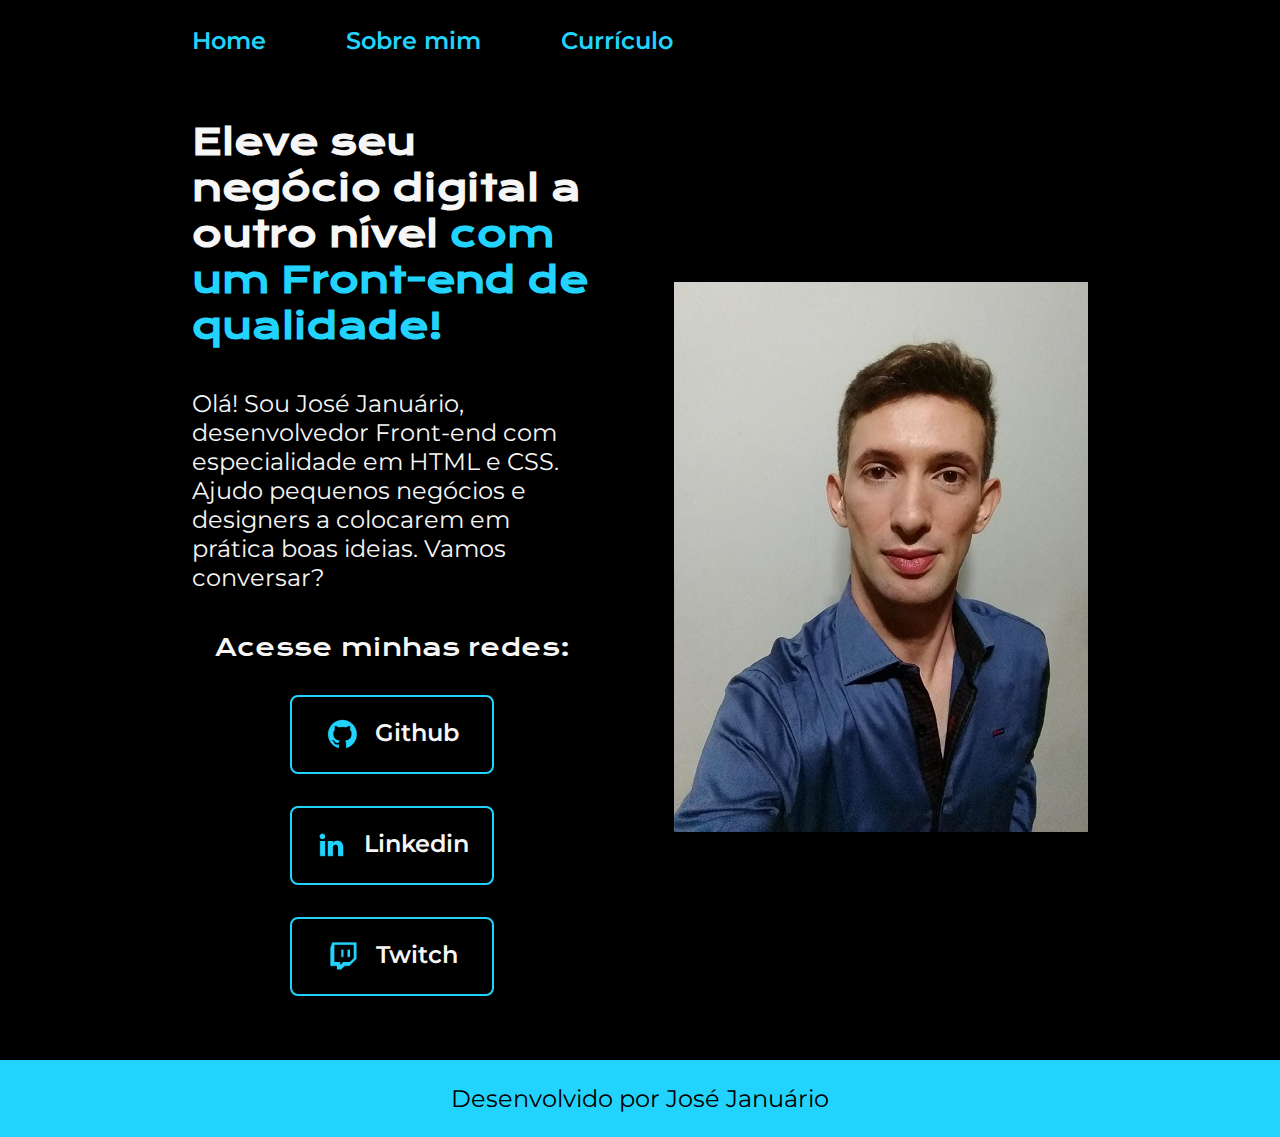
<file: index.html>
<!DOCTYPE html>
<html lang="pt-br">
<head>
    <meta charset="UTF-8">
    <meta http-equiv="X-UA-Compatible" content="IE=edge">
    <meta name="viewport" content="width=device-width, initial-scale=1.0">
    <title>Portifolio</title>
    <link rel="stylesheet" href="./styles/style.css">
</head>
<body>
    <header class="cabecalho">
        <nav class="cabecalho__menu">
            <a class="cabecalho__menu__link" href="Index.html">Home</a>
            <a class="cabecalho__menu__link" href="about.html">Sobre mim</a>
            <a class="cabecalho__menu__link" href="curriculo.html">Currículo</a>
        </nav>
    </header>
    <main class="apresentacao">
        <section class="apresentacao__conteudo">
            <h1 class="apresentacao__conteudo__titulo">Eleve seu negócio digital a outro nível <strong class="titulo-destaque"> com um Front-end de qualidade!</strong></h1>
            <p class="apresentacao__conteudo__texto">Olá! Sou José Januário, desenvolvedor Front-end com especialidade em HTML e CSS. Ajudo pequenos negócios e designers a colocarem em prática boas ideias. Vamos conversar?</p>
            <div class="apresentacao__links">
                <h2 class="apresentacao__links__subtitulo">Acesse minhas redes:</h2>
                <a class="apresentacao__links__navegacao" href="https://github.com/Jannuario">
                    <img src="./assets/github.png">
                    Github
                </a>
                <a class="apresentacao__links__navegacao" href="https://linkedin.com/in/Jannuario">
                    <img src="./assets/linkedin.png">
                    Linkedin
                </a>
                <a class="apresentacao__links__navegacao" href="https://twitch.com/Jannuario">
                    <img src="./assets/twitch.png">
                    Twitch
                </a>
            </div>
        </section>
        <img class="apresentacao__imagem" src="./assets/Eu 2.jpeg" alt="Foto de José Januário">
    </main>
    <footer class="rodape">
        Desenvolvido por José Januário
    </footer>
</body>
</html>
</file>
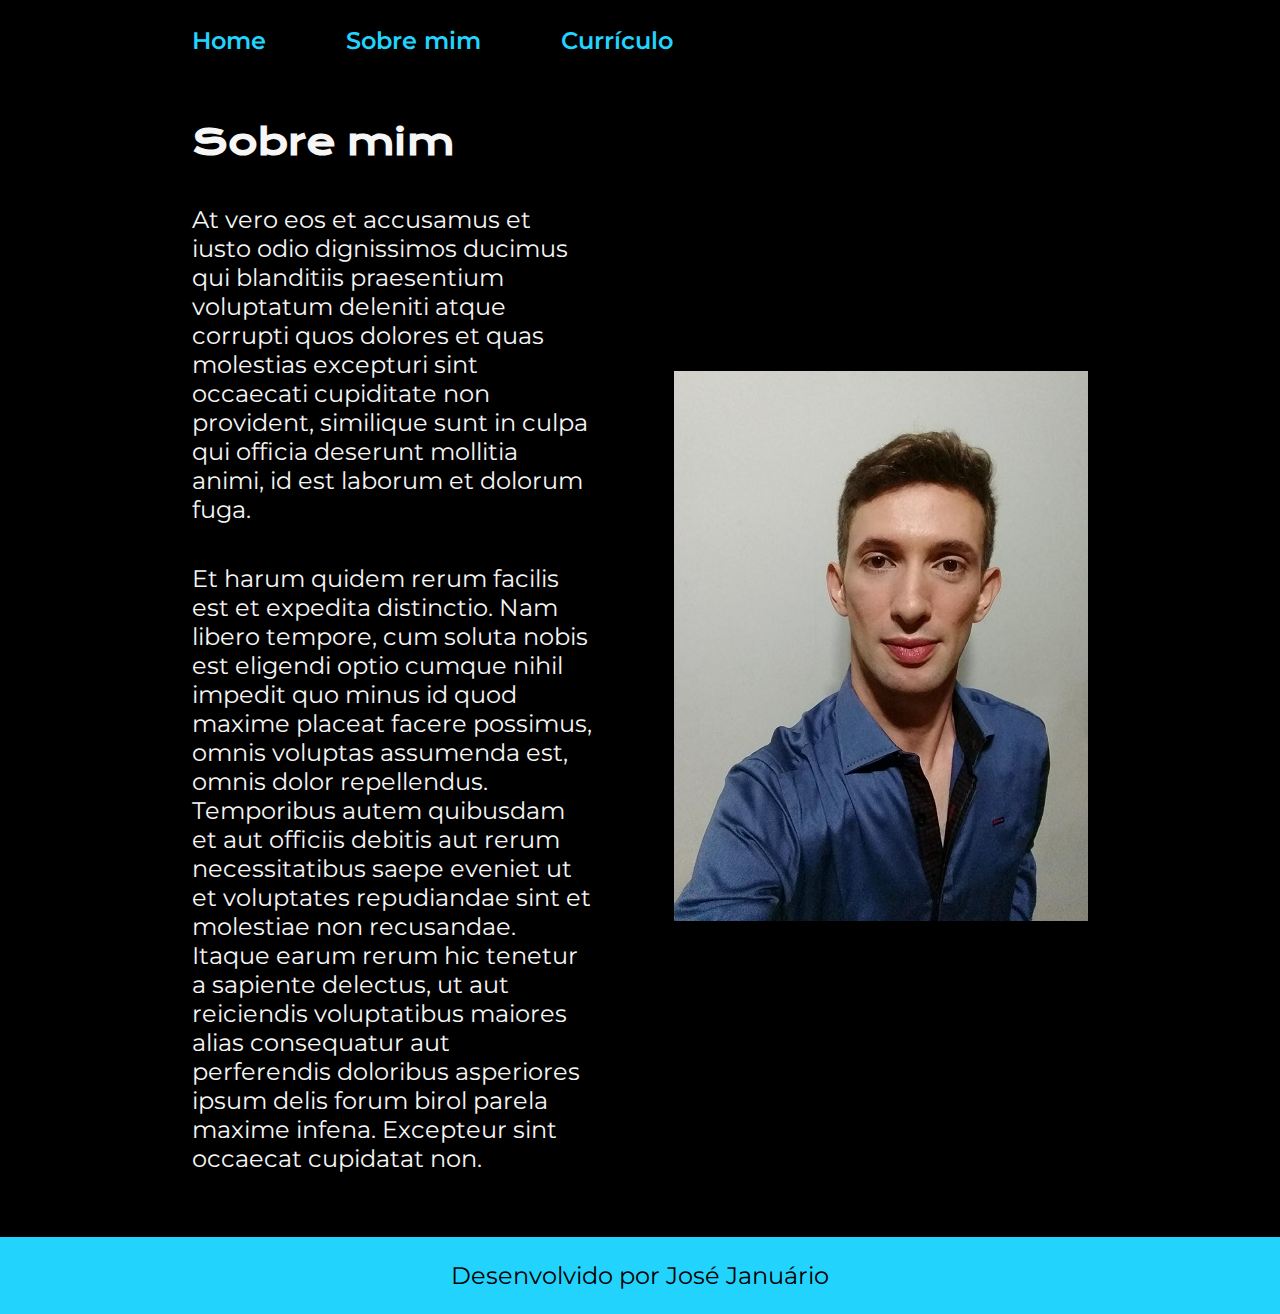
<file: about.html>
<!DOCTYPE html>
<html lang="pt-br">
<head>
    <meta charset="UTF-8">
    <meta http-equiv="X-UA-Compatible" content="IE=edge">
    <meta name="viewport" content="width=device-width, initial-scale=1.0">
    <title>Sobre mim</title>
    <link rel="stylesheet" href="./styles/style.css">
</head>
<body>
    <header class="cabecalho">
        <nav class="cabecalho__menu">
            <a class="cabecalho__menu__link" href="Index.html">Home</a>
            <a class="cabecalho__menu__link" href="about.html">Sobre mim</a>
            <a class="cabecalho__menu__link" href="curriculo.html">Currículo</a>
        </nav>
    </header>
    <main class="apresentacao">
        <section class="apresentacao__conteudo">
            <h1 class="apresentacao__conteudo__titulo">Sobre mim</h1>
            <p class="apresentacao__conteudo__texto">At vero eos et accusamus et iusto odio dignissimos ducimus qui blanditiis praesentium voluptatum deleniti atque corrupti quos dolores et quas molestias excepturi sint occaecati cupiditate non provident, similique sunt in culpa qui officia deserunt mollitia animi, id est laborum et dolorum fuga.
            </p>
            <p class="apresentacao__conteudo__texto"> Et harum quidem rerum facilis est et expedita distinctio. Nam libero tempore, cum soluta nobis est eligendi optio cumque nihil impedit quo minus id quod maxime placeat facere possimus, omnis voluptas assumenda est, omnis dolor repellendus. Temporibus autem quibusdam et aut officiis debitis aut rerum necessitatibus saepe eveniet ut et voluptates repudiandae sint et molestiae non recusandae. Itaque earum rerum hic tenetur a sapiente delectus, ut aut reiciendis voluptatibus maiores alias consequatur aut perferendis doloribus asperiores ipsum delis forum birol parela maxime infena. Excepteur sint occaecat cupidatat non.</p>
        </section>
        <img class="apresentacao__imagem" src="./assets/Eu 2.jpeg" alt="Imagem de José Januário">
    </main>
    <footer class="rodape">
        Desenvolvido por José Januário
    </footer>
</body>
</html>
</file>
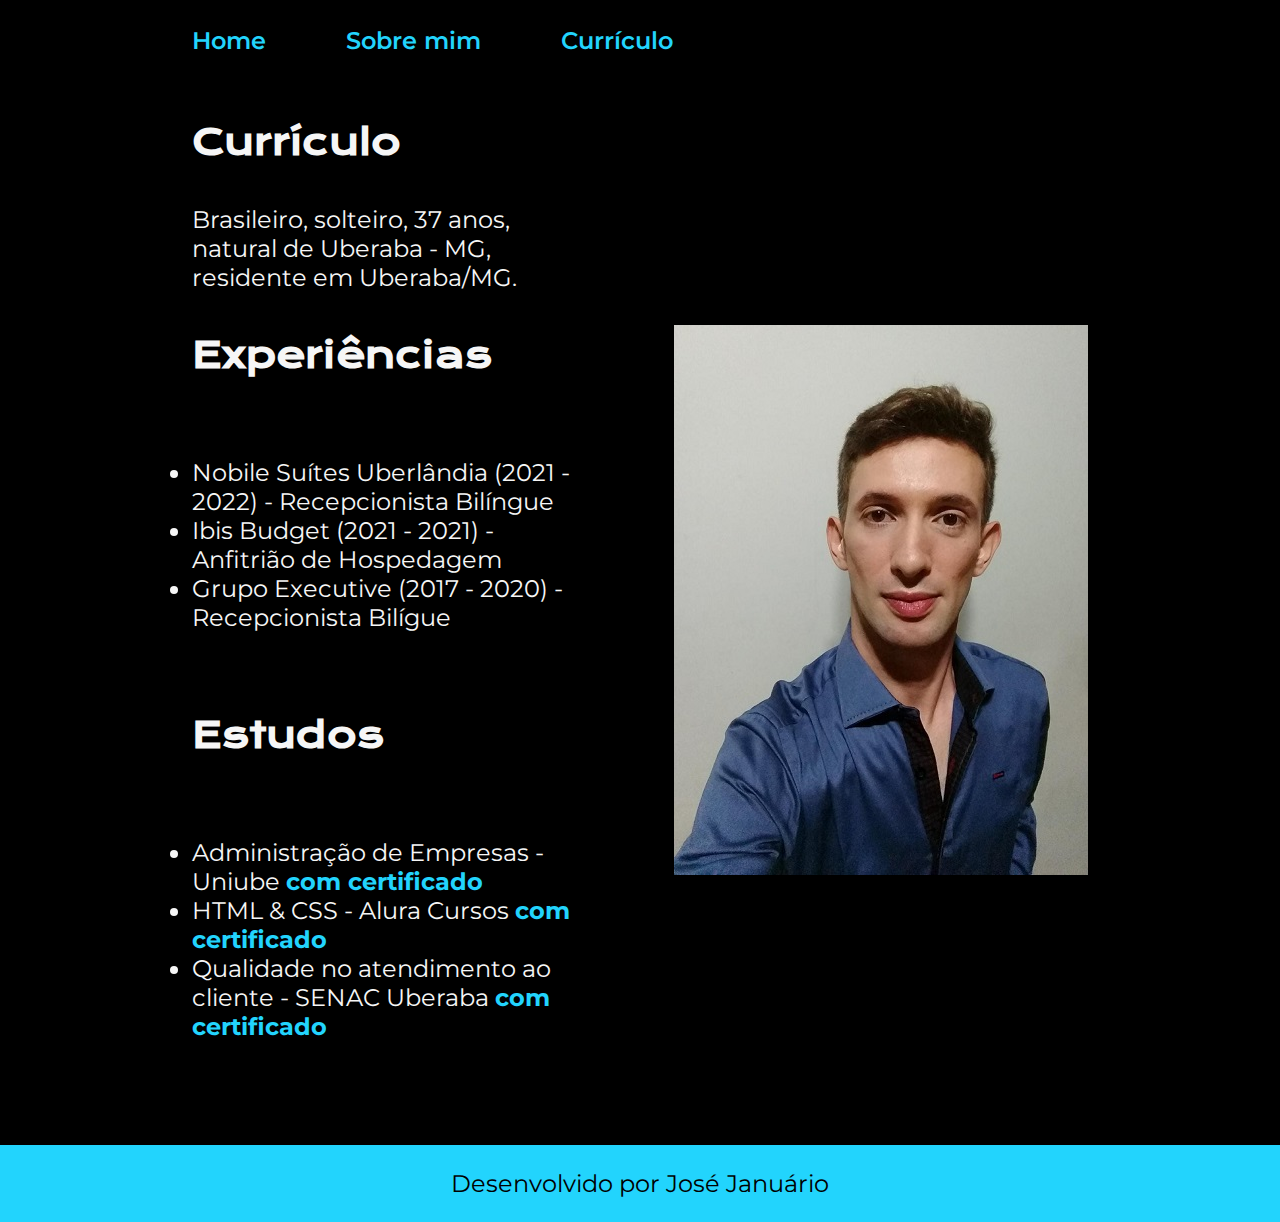
<file: curriculo.html>
<!DOCTYPE html>
<html lang="pt-br">
<head>
    <meta charset="UTF-8">
    <meta http-equiv="X-UA-Compatible" content="IE=edge">
    <meta name="viewport" content="width=device-width, initial-scale=1.0">
    <link rel="stylesheet" href="./styles/style.css">
    <title>Currículo</title>
</head>
<body>
    <header class="cabecalho">
        <nav class="cabecalho__menu">
            <a class="cabecalho__menu__link" href="Index.html">Home</a>
            <a class="cabecalho__menu__link" href="about.html">Sobre mim</a>
            <a class="cabecalho__menu__link" href="curriculo.html">Currículo</a>
        </nav>
    </header>
    <main class="apresentacao">
        <section class="apresentacao__conteudo">
            <h2 class="apresentacao__conteudo__titulo">Currículo</h2>
            <p class="apresentacao__conteudo__texto">Brasileiro, solteiro, 37 anos, natural de Uberaba - MG, 
                residente em Uberaba/MG.</p>
            <h2 class="apresentacao__conteudo__titulo">Experiências</h2>
            <p>
                <ul class="apresentacao__conteudo__texto">
                    <li>Nobile Suítes Uberlândia (2021 - 2022) - Recepcionista Bilíngue</li>
                    <li>Ibis Budget (2021 - 2021) - Anfitrião de Hospedagem</li>
                    <li>Grupo Executive (2017 - 2020) - Recepcionista Bilígue</li>
                </ul>
            </p>
            <h2 class="apresentacao__conteudo__titulo">Estudos</h2>
            <p>
                <ul class="apresentacao__conteudo__texto">
                    <li>Administração de Empresas - Uniube <strong class="titulo-destaque">com certificado</strong></li>
                    <li>HTML & CSS - Alura Cursos <strong class="titulo-destaque">com certificado</strong></li>
                    <li>Qualidade no atendimento ao cliente - SENAC Uberaba <strong class="titulo-destaque">com certificado</strong></li>
                </ul>
            </p>
        </section>
        <img class="apresentacao__imagem" src="./assets/Eu 2.jpeg" alt="Foto de José Januário">
    </main>
    <footer class="rodape">
        Desenvolvido por José Januário
    </footer>
</body>
</html>
</file>
<file: styles/style.css>
@import url('https://fonts.googleapis.com/css2?family=Krona+One&family=Montserrat:wght@400;600&display=swap');

* {
    margin: 0;
    padding: 0;
}

:root {
    --cor-primaria: #000000;
    --cor-secundaria: #F6F6F6;
    --cor-terciaria: #22D4FD;
    --cor-hover: #005261;

    --font-primaria: 'Krona One', sans-serif;
    --font-secundaria: 'Montserrat', sans-serif;
}

body {
    box-sizing: border-box;
    /* height: 100vh; */
    background-color: var(--cor-primaria);
    color: var(--cor-secundaria);
}

.cabecalho {
    padding: 2% 0% 0% 15%;
}

.cabecalho__menu {
    display: flex;
    gap: 80px;
}

.cabecalho__menu__link {
    color: var(--cor-terciaria);
    font-family: var(--font-secundaria);
    font-size: 1.5rem;
    font-weight: 600;
    text-decoration: none;
}

.apresentacao {
    display: flex;
    align-items: center;
    justify-content: space-between;
    padding: 5% 15%;
    gap: 82px;
}

.titulo-destaque {
    color: var(--cor-terciaria);
}

.apresentacao__conteudo{
    width: 50%;
    display: flex;
    flex-direction: column;
    gap: 40px;
}

.apresentacao__conteudo__titulo {
    font-size: 2.25rem;
    font-family: var(--font-primaria);
}

.apresentacao__conteudo__texto {
    font-size: 1.5rem;
    font-family: var(--font-secundaria);
}

.apresentacao__links {
    display: flex;
    flex-direction: column;
    justify-content: space-between;
    align-items: center;
    gap: 32px;
}

.apresentacao__links__subtitulo {
    font-family: var(--font-primaria);
    font-weight: 400;
    font-size: 1.5rem;
}

.apresentacao__links__navegacao {
    display: flex;
    justify-content: center;
    gap: 16px;
    border: 2px solid var(--cor-terciaria);
    width: 50%;
    text-align: center;
    border-radius: 8px;
    font-size: 1.5rem;
    font-weight: 600;
    padding: 21.5px 0;
    text-decoration: none;
    color: var(--cor-secundaria);
    font-family: var(--font-secundaria);
}

.apresentacao__links__link:hover {
    /* background-color: #272727; */
    background-color: var(--cor-hover);
    padding: 4%;
}

.apresentacao__imagem {
    width: 50%;
}

.rodape {
    padding: 24px;
    color: var(--cor-primaria);
    background-color: var(--cor-terciaria);
    text-align: center;
    font-family: var(--font-secundaria);
    font-size: 1.5rem;
    font-weight: 400;
}

@media (max-width: 1200px) {
    .cabecalho {
        padding: 10%;
    }

    .cabecalho__menu {
        justify-content: center;
    }
    
    .apresentacao {
        flex-direction: column-reverse;
        padding: 5%;
    }

    .apresentacao__conteudo {
        width: auto;
    }
}
</file>
